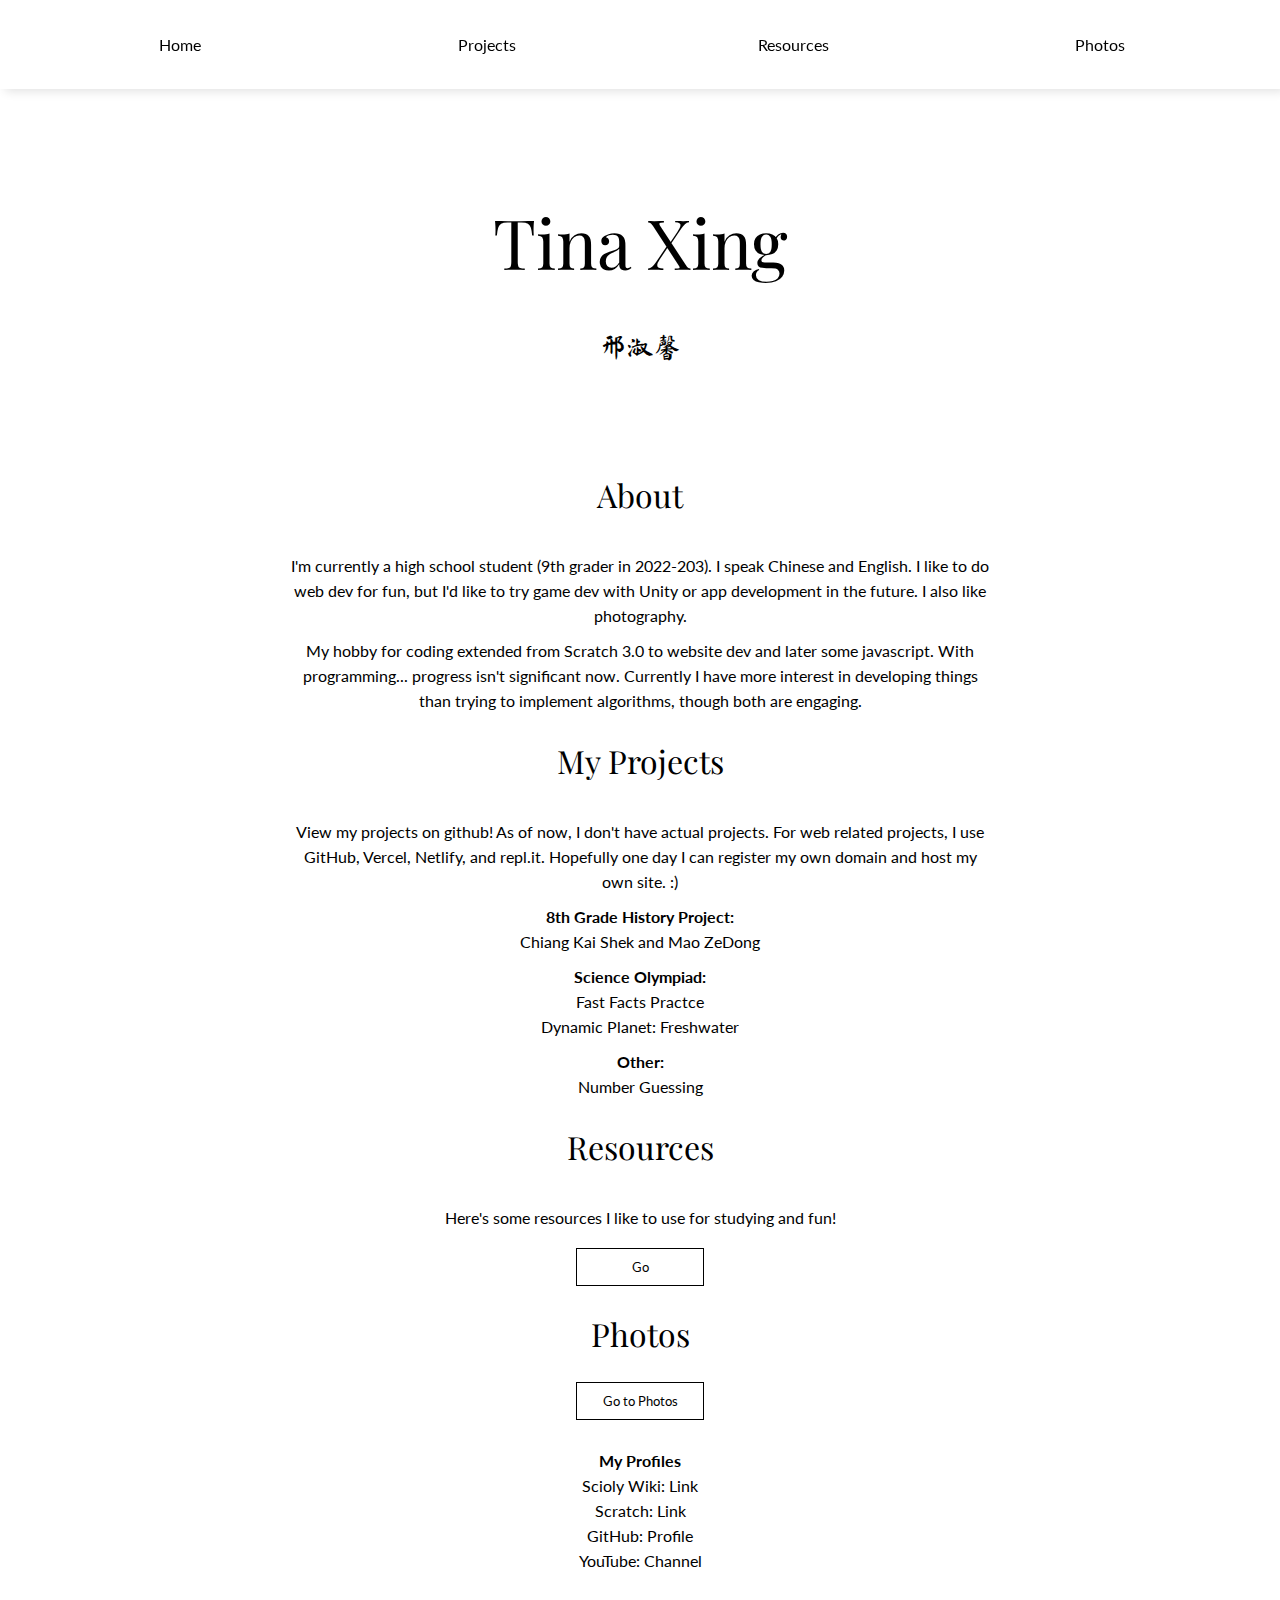
<file: index.html>
<!DOCTYPE html>
<html>

<head>
  <meta charset="utf-8">
  <meta name="viewport" content="width=device-width">
  <title>Tina Xing</title>
  <link href="style.css" rel="stylesheet" type="text/css" />

  <!-- La Belle Aurore font -->
  <link rel="preconnect" href="https://fonts.googleapis.com">
<link rel="preconnect" href="https://fonts.gstatic.com" crossorigin>
<link href="https://fonts.googleapis.com/css2?family=La+Belle+Aurore&display=swap" rel="stylesheet">

  <!-- Gloria Hallelujah font -->
  <link rel="preconnect" href="https://fonts.googleapis.com"><link rel="preconnect" href="https://fonts.gstatic.com" crossorigin><link href="https://fonts.googleapis.com/css2?family=Gloria+Hallelujah&display=swap" rel="stylesheet">

  <!-- Raleway font -->
  <link rel="preconnect" href="https://fonts.googleapis.com">
<link rel="preconnect" href="https://fonts.gstatic.com" crossorigin>
<link href="https://fonts.googleapis.com/css2?family=Raleway&display=swap" rel="stylesheet">

  <!-- Lato -->
  <link rel="preconnect" href="https://fonts.googleapis.com">
<link rel="preconnect" href="https://fonts.gstatic.com" crossorigin>
<link href="https://fonts.googleapis.com/css2?family=Lato:wght@300&display=swap" rel="stylesheet">


  <!-- Playfair Display -->
  <link rel="preconnect" href="https://fonts.googleapis.com"><link rel="preconnect" href="https://fonts.gstatic.com" crossorigin><link href="https://fonts.googleapis.com/css2?family=Playfair+Display&display=swap" rel="stylesheet">
  <!-- MaShanZheng -->
  <link rel="preconnect" href="https://fonts.googleapis.com"><link rel="preconnect" href="https://fonts.gstatic.com" crossorigin><link href="https://fonts.googleapis.com/css2?family=Ma+Shan+Zheng&display=swap" rel="stylesheet">
  
</head>

<body>
  <div class="topnav" style="text-decoration: none;">
    <a class="topnavText" href="index.html">Home</a>
    <a class="topnavText" href="#projects">Projects</a>
    <a class="topnavText" href="#resources">Resources</a>
    <a class="topnavText" href="photos.html">Photos</a>
  </div>
  <div class="banner">
    <h1>Tina Xing</h1>
    <p>邢淑馨</p>
  </div>
  <div class="site-body">
    <div class="section">
      <h2>About</h2>
      <p>I'm currently a high school student (9th grader in 2022-203). I speak Chinese and English. I like to do web dev for fun, but I'd like to try game dev with Unity or app development in the future. I also like photography.</p>
      <p>My hobby for coding extended from Scratch 3.0 to website dev and later some javascript. With programming... progress isn't significant now. Currently I have more interest in developing things than trying to implement algorithms, though both are engaging.</p>
    </div>
    <div class="section">
      <h2 id="projects">My Projects</h2>
      <p> View my projects on github! As of now, I don't have actual projects. For web related projects, I use GitHub, Vercel, Netlify, and repl.it. Hopefully one day I can register my own domain and host my own site. :)</p>
      <p><b>8th Grade History Project:</b>  <br>
        <a href="https://tx-ss8hfinal-chiangandmao.vercel.app/" target=”_blank”>Chiang Kai Shek and Mao ZeDong</a>
      </p>
      <p> <b>Science Olympiad:</b> <br>
      <a href="https://scio-fastfacts-practice-site.vercel.app/" target=”_blank”>Fast Facts Practce </a> <br>
      <a href="https://dyp-freshwater-learn.vercel.app/" target=”_blank” >Dynamic Planet: Freshwater </a></p>
      <p><b>Other:</b> <br>
        <a href="https://number-guessing-ten.vercel.app/" target=”_blank”>Number Guessing</a>
      </p>

    </div>
    <div style="textialign: center;" class="section">
      <h2 id="resources">Resources</h2>
      <p> Here's some resources I like to use for studying and <a style="color: black;" href="funPage.html" target=”_blank”>fun</a>!</p>
      <br>
        <a  href="resources.html"><button>Go</button></a>
      
    </div>

    <div class="section">
      <h2 id="photos">Photos</h2>
      <a href="photos.html"><button>Go to Photos</button></a>
    </div>

    <br>

    <div class="section">
      <p>
        <b>My Profiles</b> <br>
        Scioly Wiki: <a href="https://scioly.org/wiki/index.php/User:Tx358" target=”_blank”>Link</a> 
        <br>
        Scratch: <a href="https://scratch.mit.edu/users/AdamTimmy/">Link</a>
        <br>
        GitHub: <a href="https://github.com/tsxing" target=”_blank”>Profile</a>
        <br>
        YouTube: <a href="https://www.youtube.com/@tinaxing" target=”_blank”>Channel</a>
      </p>
    </div>
    <br> 
    <br>
    <br>
  </div>

</body>
</html>
</file>
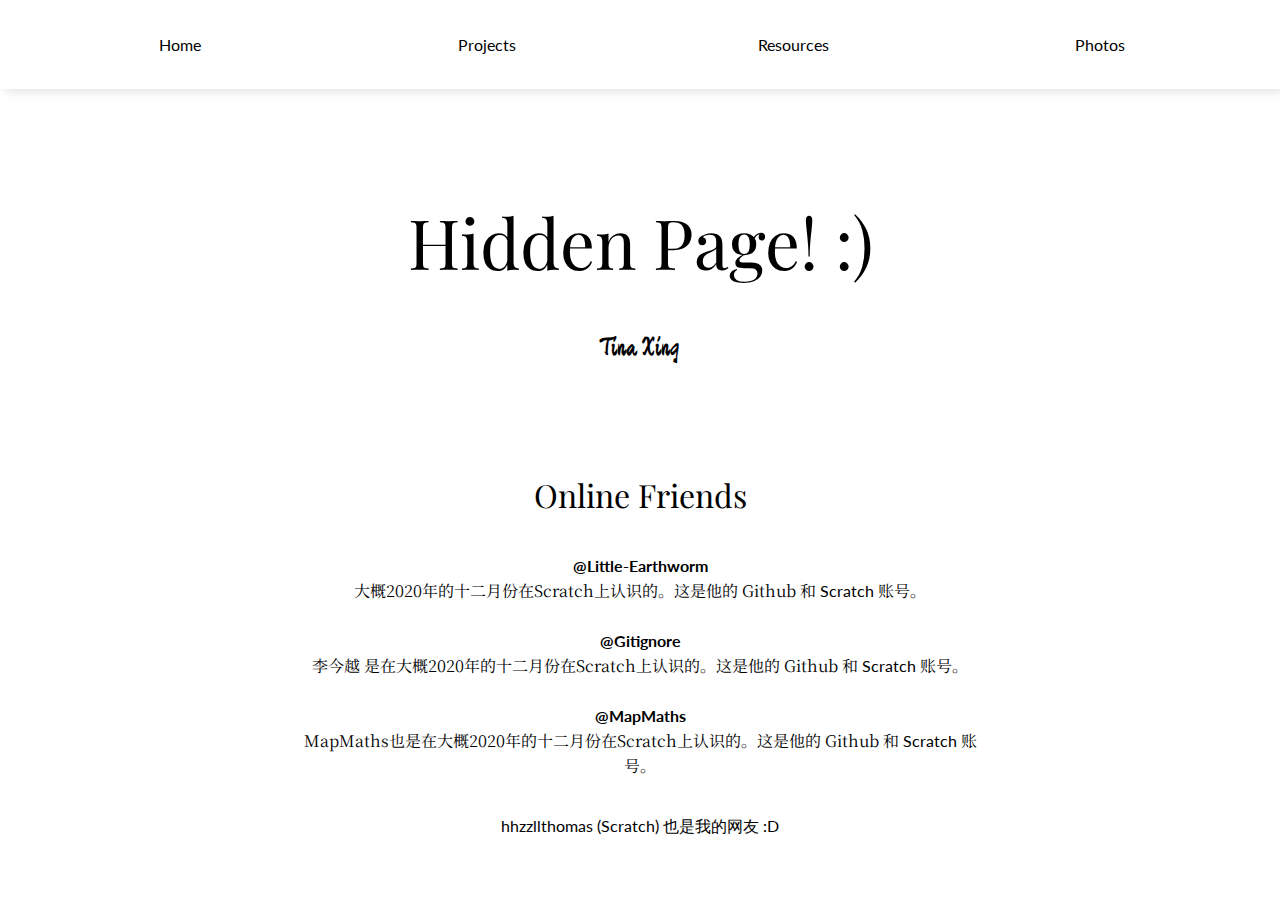
<file: funPage.html>
<!DOCTYPE html>
<html>

<head>
  <meta charset="utf-8">
  <meta name="viewport" content="width=device-width">
  <title>Hidden Page</title>
  <link href="style.css" rel="stylesheet" type="text/css" />

  <!-- La Belle Aurore font -->
  <link rel="preconnect" href="https://fonts.googleapis.com">
<link rel="preconnect" href="https://fonts.gstatic.com" crossorigin>
<link href="https://fonts.googleapis.com/css2?family=La+Belle+Aurore&display=swap" rel="stylesheet">

  <!-- Gloria Hallelujah font -->
  <link rel="preconnect" href="https://fonts.googleapis.com"><link rel="preconnect" href="https://fonts.gstatic.com" crossorigin><link href="https://fonts.googleapis.com/css2?family=Gloria+Hallelujah&display=swap" rel="stylesheet">

  <!-- Raleway font -->
  <link rel="preconnect" href="https://fonts.googleapis.com">
<link rel="preconnect" href="https://fonts.gstatic.com" crossorigin>
<link href="https://fonts.googleapis.com/css2?family=Raleway&display=swap" rel="stylesheet">

  <!-- Lato -->
  <link rel="preconnect" href="https://fonts.googleapis.com">
<link rel="preconnect" href="https://fonts.gstatic.com" crossorigin>
<link href="https://fonts.googleapis.com/css2?family=Lato:wght@300&display=swap" rel="stylesheet">

<!-- noto serif chinese -->
  <link rel="preconnect" href="https://fonts.googleapis.com">
<link rel="preconnect" href="https://fonts.gstatic.com" crossorigin>
<link href="https://fonts.googleapis.com/css2?family=Noto+Serif+SC&display=swap" rel="stylesheet">
  
  <!-- Playfair Display -->
  <link rel="preconnect" href="https://fonts.googleapis.com"><link rel="preconnect" href="https://fonts.gstatic.com" crossorigin><link href="https://fonts.googleapis.com/css2?family=Playfair+Display&display=swap" rel="stylesheet">
  <!-- MaShanZheng -->
  <link rel="preconnect" href="https://fonts.googleapis.com"><link rel="preconnect" href="https://fonts.gstatic.com" crossorigin><link href="https://fonts.googleapis.com/css2?family=Ma+Shan+Zheng&display=swap" rel="stylesheet">
  
</head>

<body>
  <div class="topnav" style="text-decoration: none;">
    <a class="topnavText" href="index.html">Home</a>
    <a class="topnavText" href="index.html#projects">Projects</a>
    <a class="topnavText" href="resources.html">Resources</a>
    <a class="topnavText" href="photos.html">Photos</a>
  </div>
  <div class="banner">
    <h1>Hidden Page! :)</h1>
    <p>Tina Xing</p>
  </div>
  <div class="site-body">
    <div class="section">
      <h2>Online Friends</h2>
      <p style="font-family: 'Noto Serif SC', serif;">
        <b style="font-family: 'Lato', sans-serif;">@Little-Earthworm</b><br>
        大概2020年的十二月份在Scratch上认识的。这是他的 Github 和 <a href="https://scratch.mit.edu/users/Little-Earthworm/">Scratch</a> 账号。
        <br>
        <br>
        <b style="font-family: 'Lato', sans-serif;">@Gitignore</b> <br>
        李今越 是在大概2020年的十二月份在Scratch上认识的。这是他的 Github 和 <a href="https://scratch.mit.edu/users/gitignore/">Scratch </a> 账号。
        <br>
        <br>
        <b style="font-family: 'Lato', sans-serif;">@MapMaths</b> <br>
        MapMaths也是在大概2020年的十二月份在Scratch上认识的。这是他的 Github 和 <a href="https://scratch.mit.edu/users/MapMaths/">Scratch</a> 账号。
        <br>
        <br>
        <p>hhzzllthomas (<a href="https://scratch.mit.edu/users/hhzzllthomas/">Scratch</a>) 也是我的网友 :D</p>
      </p>
      <br>
      <br>
      
    
    </div>
  </div>


</body>

</html>
</file>
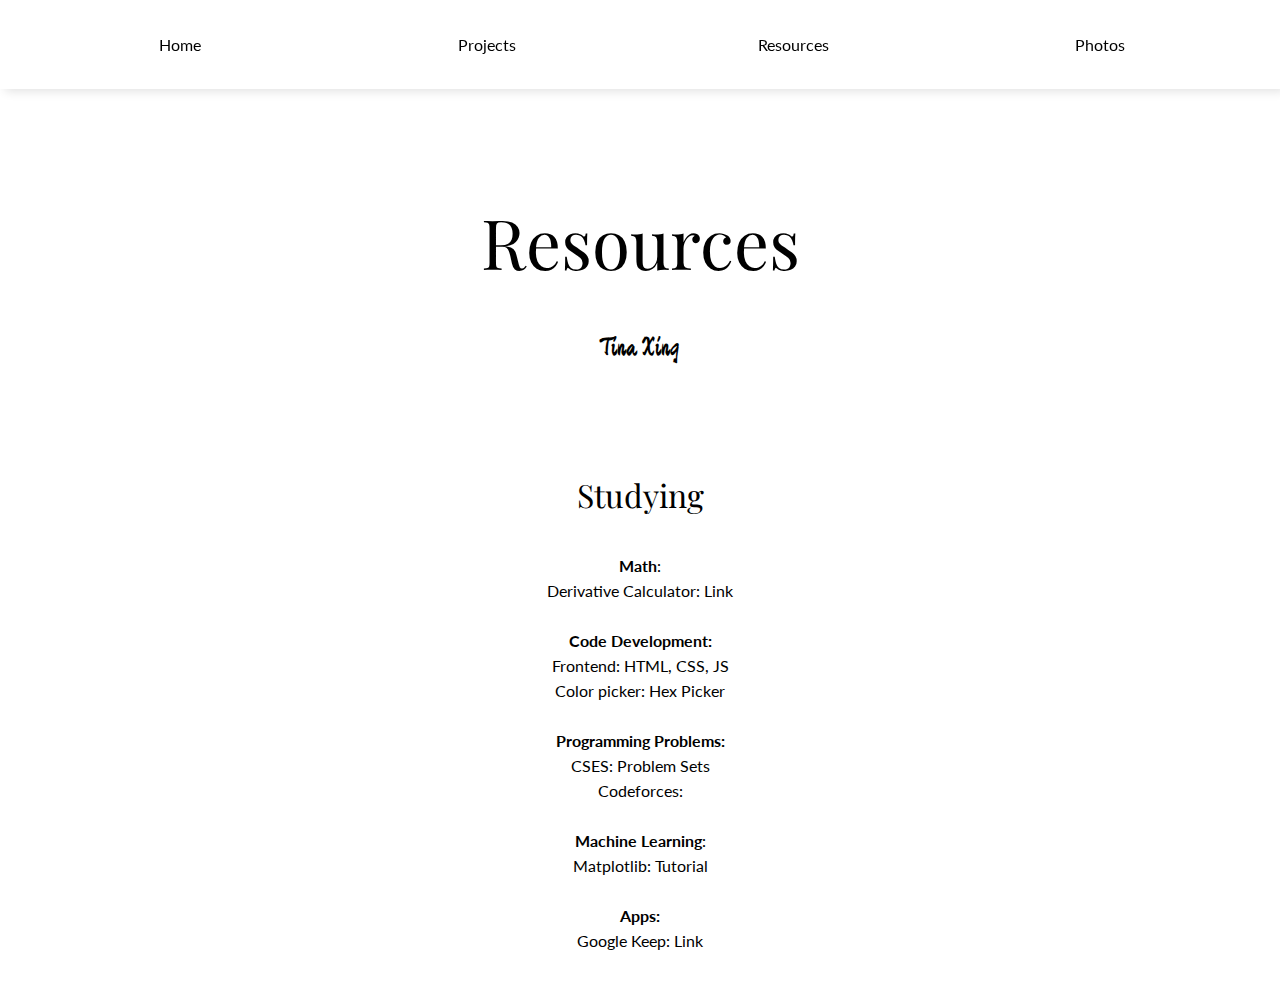
<file: resources.html>
<!DOCTYPE html>
<html>

<head>
  <meta charset="utf-8">
  <meta name="viewport" content="width=device-width">
  <title>Resources</title>
  <link href="style.css" rel="stylesheet" type="text/css" />

  <!-- La Belle Aurore font -->
  <link rel="preconnect" href="https://fonts.googleapis.com">
<link rel="preconnect" href="https://fonts.gstatic.com" crossorigin>
<link href="https://fonts.googleapis.com/css2?family=La+Belle+Aurore&display=swap" rel="stylesheet">

  <!-- Gloria Hallelujah font -->
  <link rel="preconnect" href="https://fonts.googleapis.com"><link rel="preconnect" href="https://fonts.gstatic.com" crossorigin><link href="https://fonts.googleapis.com/css2?family=Gloria+Hallelujah&display=swap" rel="stylesheet">

  <!-- Raleway font -->
  <link rel="preconnect" href="https://fonts.googleapis.com">
<link rel="preconnect" href="https://fonts.gstatic.com" crossorigin>
<link href="https://fonts.googleapis.com/css2?family=Raleway&display=swap" rel="stylesheet">

  <!-- Lato -->
  <link rel="preconnect" href="https://fonts.googleapis.com">
<link rel="preconnect" href="https://fonts.gstatic.com" crossorigin>
<link href="https://fonts.googleapis.com/css2?family=Lato:wght@300&display=swap" rel="stylesheet">


  <!-- Playfair Display -->
  <link rel="preconnect" href="https://fonts.googleapis.com"><link rel="preconnect" href="https://fonts.gstatic.com" crossorigin><link href="https://fonts.googleapis.com/css2?family=Playfair+Display&display=swap" rel="stylesheet">
  <!-- MaShanZheng -->
  <link rel="preconnect" href="https://fonts.googleapis.com"><link rel="preconnect" href="https://fonts.gstatic.com" crossorigin><link href="https://fonts.googleapis.com/css2?family=Ma+Shan+Zheng&display=swap" rel="stylesheet">
  
</head>

<body>
  <div class="topnav" style="text-decoration: none;">
    <a class="topnavText" href="index.html">Home</a>
    <a class="topnavText" href="index.html#projects">Projects</a>
    <a class="topnavText" href="resources.html">Resources</a>
    <a class="topnavText" href="photos.html">Photos</a>
  </div>
  <div class="banner">
    <h1>Resources</h1>
    <p>Tina Xing</p>
  </div>
  <div class="site-body">
    <div class="section">
      <h2>Studying</h2>
      <p>
        <b>Math</b>: <br>
        Derivative Calculator: <a href="https://www.derivative-calculator.net/">Link</a> 
        <br>
        <br>
        <b>Code Development:</b> <br>
        Frontend: <a href="https://www.w3schools.com/html/default.asp">HTML, CSS, JS </a> <br>
        Color picker: <a href="https://htmlcolorcodes.com/color-picker/">Hex Picker </a>
        <br>
        <br>
        <b> Programming Problems: </b> <br>
        CSES: <a href="https://cses.fi/problemset/">Problem Sets</a> <br>
        Codeforces: 
        <br>
        <br>
        <b>Machine Learning</b>: <br>
        Matplotlib: <a href="https://matplotlib.org/stable/tutorials/index.html">Tutorial </a> 
        <br>
        <br>
        <b>Apps:</b> <br>
        Google Keep: <a href="https://keep.google.com/#home">Link </a>
      </p>
      <br>
      <br>
      
    
    </div>
  </div>


</body>

</html>
</file>
<file: style.css>
html, body {
  height: 100%;
  width: 100%;
  margin: 0;
}

.topnav{
  background-color:white;
  padding: 35px;
  text-align: center;
  font-family: 'Lato',serif;
  position: sticky;
  top: 0;
  box-shadow: 5px 2px 10px #e0e0e0;
  
  display: grid;
  gap: 1rem;
  grid-template-columns: repeat(4, minmax(0, 1fr));
  z-index: 99;
}

.topnav a{
  color: black;
  font-size: 12pt;  
}

.topnavText{
  text-decoration: none;
  color: black;
  transition: 0.5s ease;
  font-size: 15px;
  
}

.topnavText:hover{
  transition: 0.5s ease;
  padding-bottom: 5px;
  border-bottom: 1px solid grey;
}
a{
  text-decoration: none;
  font-family: 'Lato', sans-serif;
  color: black;
}
 a:hover{
   color: grey;
   transition: 0.5s ease;
 }

.banner{
  text-align: center;
  /*background: linear-gradient(to bottom, #d4feff 0%, #ffe0ed 100%);*/
  padding: 60px;
}

.banner h1{
  font-size: 52pt;
  font-family: 'Playfair Display', serif;
  color: black;
  font-weight: 100;
  
}

.banner p{ /* Site Slogan */
  font-family: 'Ma Shan Zheng', cursive;
  color: black;
  font-size: 20pt;
}


.site-body p{
  text-align: center;
  font-family: 'Lato', sans-serif;
  padding-top: 10px;
  margin: auto;
  font-size: 12pt;
  line-height:25px;
  max-width: 700px;
}
.site-body h2{
  font-family: 'Playfair Display', serif;
  text-align: center;
  font-weight: 100;
  font-size: 24pt;
}

button{
  padding: 10px 12px 10px 12px;
  width: 10%;
  background-color: white;
  border: 1px solid black;
  margin: 0 auto;
  text-align: center;
  font-family: 'Lato', sans-serif;
  left: 50%;
  display: flex;
  justify-content: center;
  align-items: center;
}
button:hover{
  background-color: black;
  transition: 0.5s ease;
  cursor: pointer;
  color: white;
}
</file>
